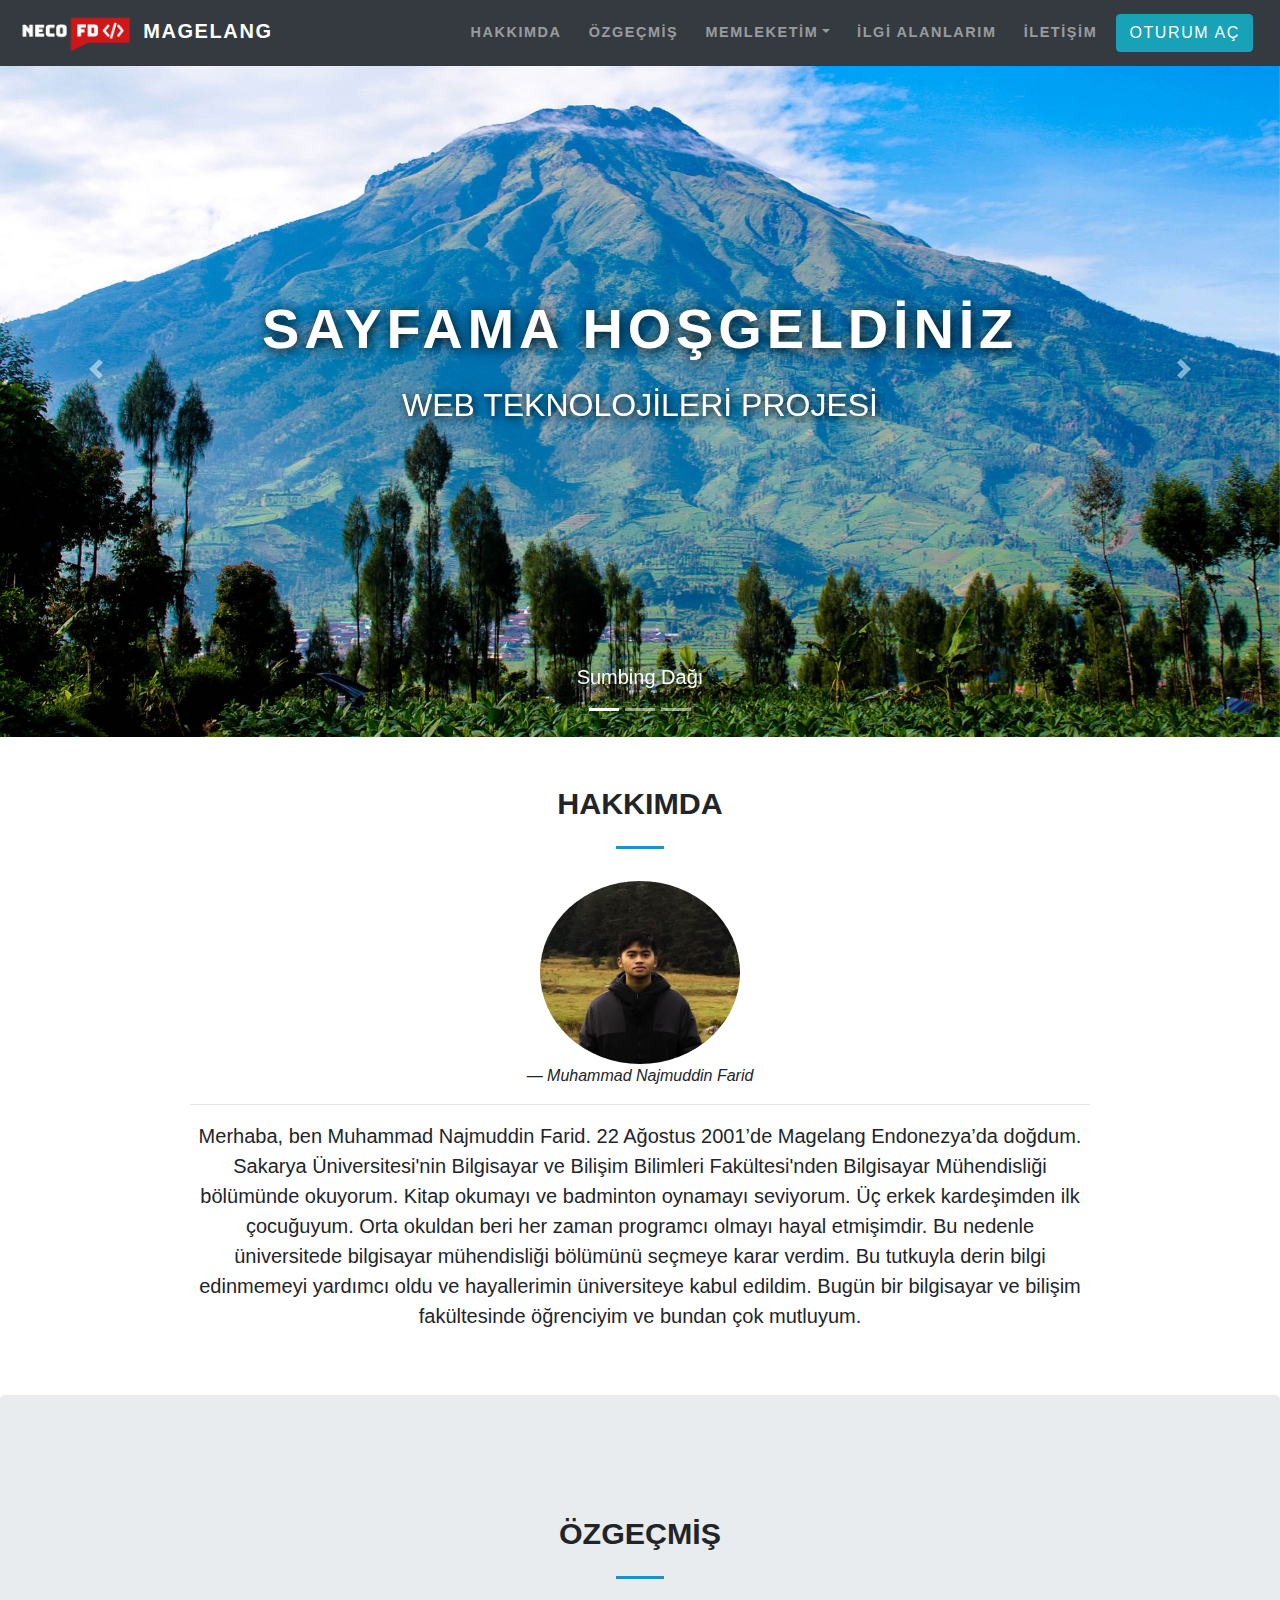
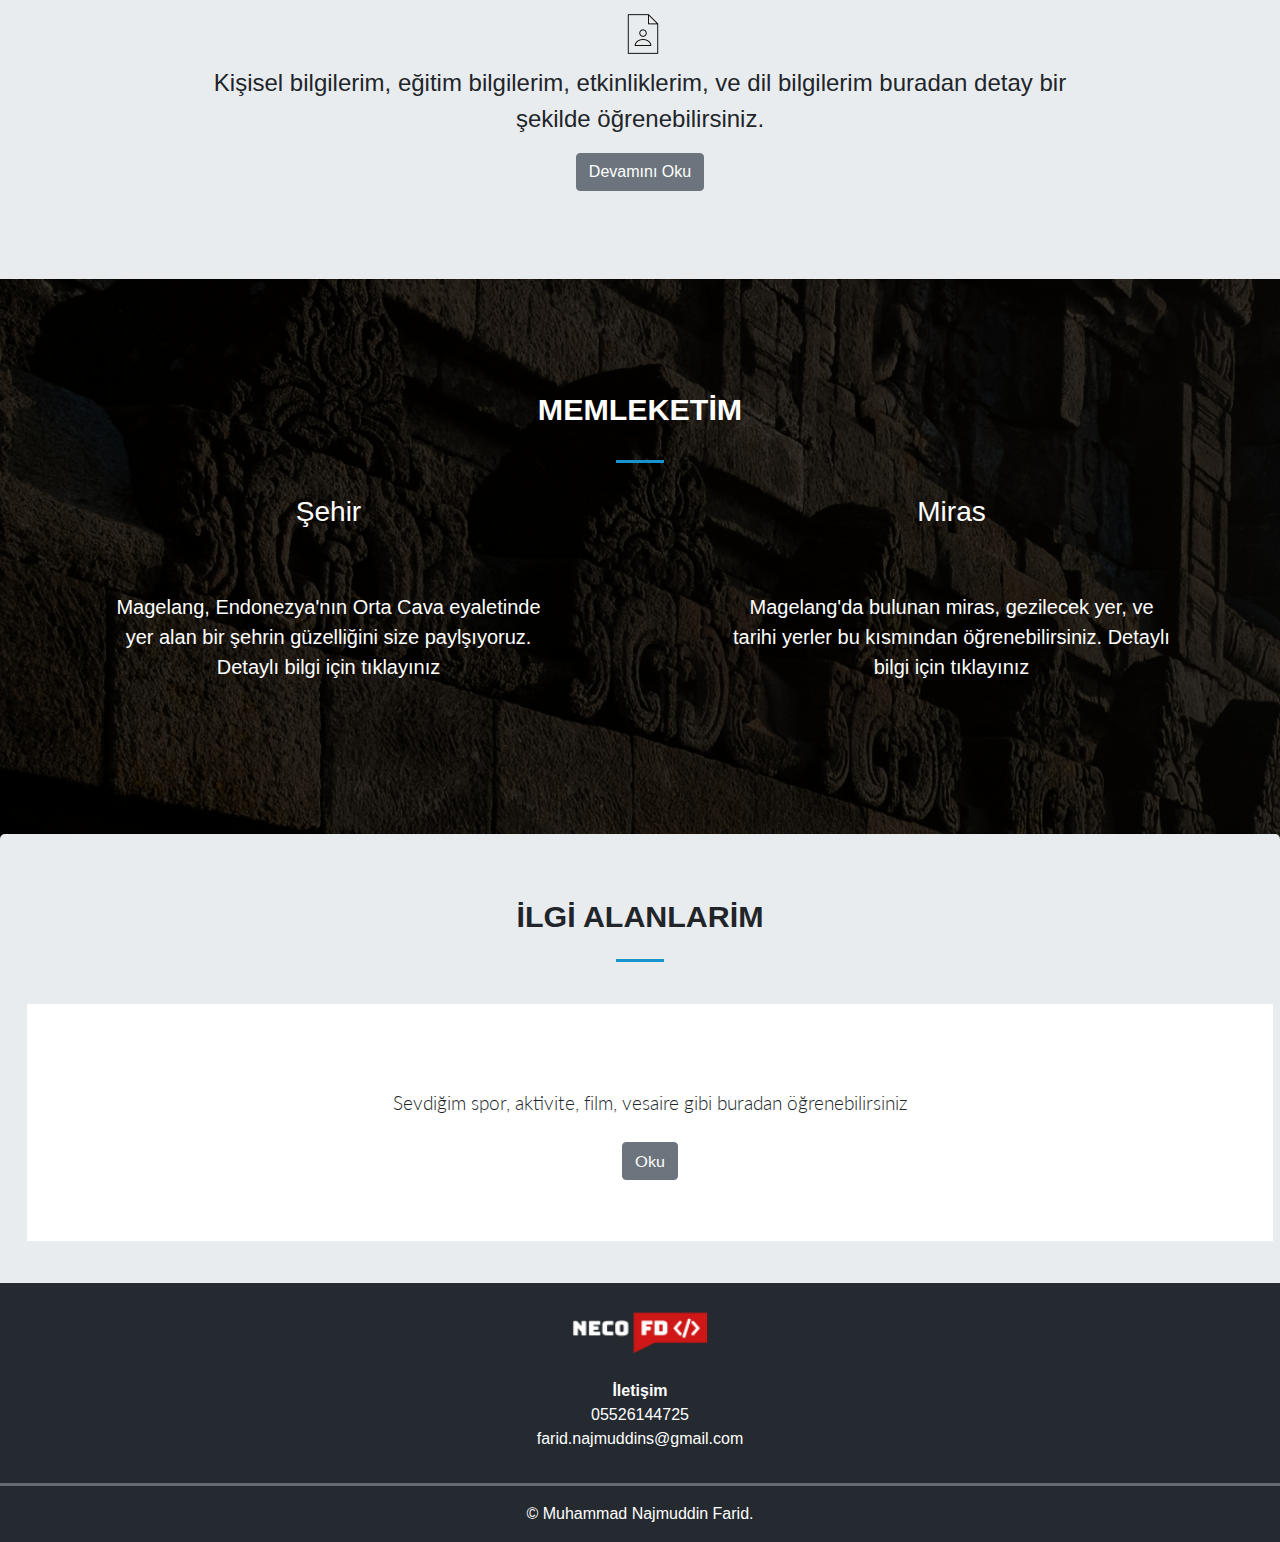
<file: index.html>
<!DOCTYPE html>
<html lang="tr-TR">

<head>
    <meta charset="UTF-8">
    <meta http-equiv="Content-language" content="en,tr">
    <meta http-equiv="X-UA-Compatible" content="IE=edge">
    <meta name="viewport" content="width=device-width, initial-scale=1.0">
    <link rel="shortcut icon" href="img/favicon.ico" type="image/x-icon"><!--Logoyu freelogodesign.com'den yapılır-->
    <title>Web Teknolojileri Projesi</title>
    <link rel="stylesheet" href="stil.css">
    <!-- Bootstrap CSS -->
    <link rel="stylesheet" href="https://maxcdn.bootstrapcdn.com/bootstrap/4.5.2/css/bootstrap.min.css">
</head>

<body data-spy="scroll" data-target="#navbarResponsive">

    <!--Ana Sayfa başlıyor-->
    <div id="anaSayfa">
    <!--Navigasiyon başlıyor-->
    <nav class="navbar navbar-expand-md bg-dark navbar-dark fixed-top">
        <a href="index.html" class="navbar-brand"><img src="img/Logom.png"> Magelang</a><!--Logoyu freelogodesign.com'den yapılır-->

        <button class="navbar-toggler" type="button" data-toggle="collapse" data-target="#navbarResponsive">
            <span class="navbar-toggler-icon"></span>
        </button>

        <div class="collapse navbar-collapse" id="navbarResponsive">
            <ul class="navbar-nav ml-auto">
                <li class="nav-item">
                    <a href="index.html" class="nav-link">Hakkımda</a>
                </li>
                <li class="nav-item">
                    <a href="ozgecmis.html" class="nav-link">Özgeçmiş</a>
                </li>
                <li class="nav-item dropdown">
                    <a href="#" class="nav-link dropdown-toggle" id="navbardrop" data-toggle="dropdown">Memleketim</a>
                    <div class="dropdown-menu">
                        <a href="sehir.html" class="dropdown-item">Şehir</a>
                        <a href="miras.html" class="dropdown-item">Miras</a>
                    </div>
                </li>
                <li class="nav-item">
                    <a href="ilgi-alanlarim.html" class="nav-link">İlgi Alanlarım</a>
                </li>
                <li class="nav-item">
                    <a href="iletisim.html" class="nav-link">İletişim</a>
                </li>
                <li class="nav-item text-center">
                    <a href="login.html" class="btn btn-info text-right" role="button" target="_blank">Oturum Aç</a>
                </li>
            </ul>
        </div>
    </nav>
    <!--Navigasiyon bitiyor-->

    <!--Açılış Sayfası başlıyor-->
    <div id="carouselExampleIndicators" class="carousel slide" data-ride="carousel">
        <ol class="carousel-indicators">
            <li data-target="#carouselExampleIndicators" data-slide-to="0" class="active"></li>
            <li data-target="#carouselExampleIndicators" data-slide-to="1"></li>
            <li data-target="#carouselExampleIndicators" data-slide-to="2"></li>
        </ol>
        <div class="carousel-inner">
            <div class="caption text-center">
                <h1>Sayfama Hoşgeldiniz</h1>
                <h3>Web Teknolojileri Projesi</h3>
            </div>
            <div class="carousel-item active">
                <img class="d-block w-100" src="img/sumbing.jpg" alt="First slide" width="50px">
                <div class="carousel-caption d-none d-md-block">
                    <h5>Sumbing Dağı</h5>
                </div>
            </div>
            <div class="carousel-item">
                <img class="d-block w-100" src="img/magelang1.jpg" alt="Second slide" width="50px">
                <div class="carousel-caption d-none d-md-block">
                    <h5>Magelang</h5>
                </div>
            </div>
            <div class="carousel-item">
                <img class="d-block w-100" src="img/borobudur3.jpg" alt="Third slide" width="50px">
                <div class="carousel-caption d-none d-md-block">
                    <h5>Borobudur Tapınağı</h5>
                </div>
            </div>
        </div>
        <a class="carousel-control-prev" href="#carouselExampleIndicators" role="button" data-slide="prev">
            <span class="carousel-control-prev-icon" aria-hidden="true"></span>
            <span class="sr-only">Previous</span>
        </a>
        <a class="carousel-control-next" href="#carouselExampleIndicators" role="button" data-slide="next">
            <span class="carousel-control-next-icon" aria-hidden="true"></span>
            <span class="sr-only">Next</span>
        </a>
    </div>
    <!--Açılış Sayfası bitiyor-->

    </div>
    <!--Ana Sayfa bitiyor-->

    <!--Hakkımda başlıyor-->
    <div id="hakkimda" class="offset">
        <div class="narrow">
            <div class="col-12 narrow text-center">
                <div class="col-12">
                    <h3 class="heading">Hakkımda</h3>
                    <div class="heading-underline"></div>
                </div>
                <div class="col-md-12 hakkimda">
                    <img src="img/ben.jpg" width="100px"><br>
                    <cite>&#8212; Muhammad Najmuddin Farid</cite>
                    <hr>
                    <p class="lead">
                    Merhaba, ben Muhammad Najmuddin Farid. 22 Ağostus 2001’de Magelang Endonezya’da doğdum.
                    Sakarya Üniversitesi'nin Bilgisayar ve Bilişim Bilimleri Fakültesi'nden Bilgisayar Mühendisliği bölümünde okuyorum.
                    Kitap okumayı ve badminton oynamayı seviyorum. Üç erkek kardeşimden ilk çocuğuyum.
                    Orta okuldan beri her zaman programcı olmayı hayal etmişimdir. Bu nedenle üniversitede bilgisayar mühendisliği 
                    bölümünü seçmeye karar verdim. Bu tutkuyla derin bilgi edinmemeyi yardımcı oldu ve 
                    hayallerimin üniversiteye kabul edildim. Bugün bir bilgisayar ve bilişim fakültesinde 
                    öğrenciyim ve bundan çok mutluyum.
                    </p>
                </div>
            </div>
        </div>
    </div>
    <!--Hakkımda bitiyor-->

    <!-- Özgeçmiş başlıyor -->
    <div id="ozgecmis" class="offset">
        <div class="jumbotron">
        <div class="narrow">

            <div class="col-12">
                <h3 class="heading text-center">Özgeçmiş</h3>
                <div class="heading-underline"></div>
            </div>
            
            <div class="row text-center">
                <div class="col-md-12">
                    <div class="ozgecmisim">
                        <img src="img/Ozgecmis.png">
                        <p class="lead">Kişisel bilgilerim, eğitim bilgilerim, etkinliklerim, ve dil bilgilerim 
                            buradan detay bir şekilde öğrenebilirsiniz.
                        </p>
                        <a href="ozgecmis.html" class="btn btn-secondary btn-md" target="_blank">Devamını Oku</a>
                    </div>
                </div>

            </div>
        </div>
        </div>
    </div>
    <!-- Özgeçmiş bitiyor -->

    <!-- Memleketim başlıyor -->
    <div id="memleketim" class="offset">
        <div class="fixed-background">
            <div class="row dark text-center">
                <div class="col-12">
                    <h3 class="heading">Memleketim</h3>
                    <div class="heading-underline"></div>
                </div>

                <div class="col-md-6">
                    <h3><a href="sehir.html" class="menu" target="_blank">Şehir</a></h3>
                    <div class="feature">
                        <i class="fa fa-bold fa-3x"></i>
                    </div>
                    <p class="narrow lead">Magelang, Endonezya'nın Orta Cava eyaletinde yer alan bir şehrin güzelliğini size paylşıyoruz. Detaylı bilgi için <a href="sehir.html" class="menu" target="_blank"><b>tıklayınız</b></a></p>
                </div>

                <div class="col-md-6">
                    <h3><a href="miras.html" class="menu" target="_blank">Miras</a></h3>
                    <div class="feature">
                        <i class="fab fa-css3 fa-3x"></i>
                    </div>
                    <p class="narrow lead">Magelang'da bulunan miras, gezilecek yer, ve tarihi yerler bu kısmından öğrenebilirsiniz. Detaylı bilgi için <a href="miras.html" class="menu" target="_blank"><b>tıklayınız</b></a></p>
                </div>
            </div><!--row-dark bitiyor-->
                <div class="fixed-wrap">
                    <div class="fixed">
                    </div>
                </div>
        </div><!--fixed-backround bitiyor-->

    </div>
    <!-- Memleketim bitiyor-->

    <!--Ilgi Alanlarim başlıyor-->
    <div id="ilgi-alanlarim" class="offset">
        <div class="jumbotron">

            <div class="col-12">
                <h3 class="heading text-center">İlgi Alanlarim</h3>
                <div class="heading-underline"></div>
            </div>
            
            <div class="row text-center">
                <div class="col-md-12 ilgi-alanlarim">
                    <div class="narrow-ozgecmis">
                        <p class="lead">Sevdiğim spor, aktivite, film, vesaire gibi buradan öğrenebilirsiniz</p>
                        <a href="ilgi-alanlarim.html" class="btn btn-secondary btn-md" target="_blank">Oku</a>
                    </div>
                </div>

            </div>
        </div>
    <!--Ilgi Alanlarim bitiyor-->

    <!--İletişim başlıyor-->
    <div id="iletisim" class="offset">
        <footer>
            <div class="row justify-content-center">
                <div class="col-md-5 text-center">
                    <a href="index.html"><img src="img/Logom.png" width="150px" alt="Logo"></a><!--Logoyu freelogodesign.com'den yapılır-->
                    <br>
                    <a href="iletisim.html" class="menu"><strong>İletişim</strong></a>
                    <p>05526144725<br>farid.najmuddins@gmail.com</p>
                </div>

                <hr class="socket">
                &copy; Muhammad Najmuddin Farid.
            </div>
        </footer>
    </div>
    <!--İletişim bitiyor-->
    
<!-- Bootstrap JS -->
<script src="https://ajax.googleapis.com/ajax/libs/jquery/3.5.1/jquery.min.js"></script>
<script src="https://cdnjs.cloudflare.com/ajax/libs/popper.js/1.16.0/umd/popper.min.js"></script>
<script src="https://maxcdn.bootstrapcdn.com/bootstrap/4.5.2/js/bootstrap.min.js"></script>

</body>
</html>
</file>
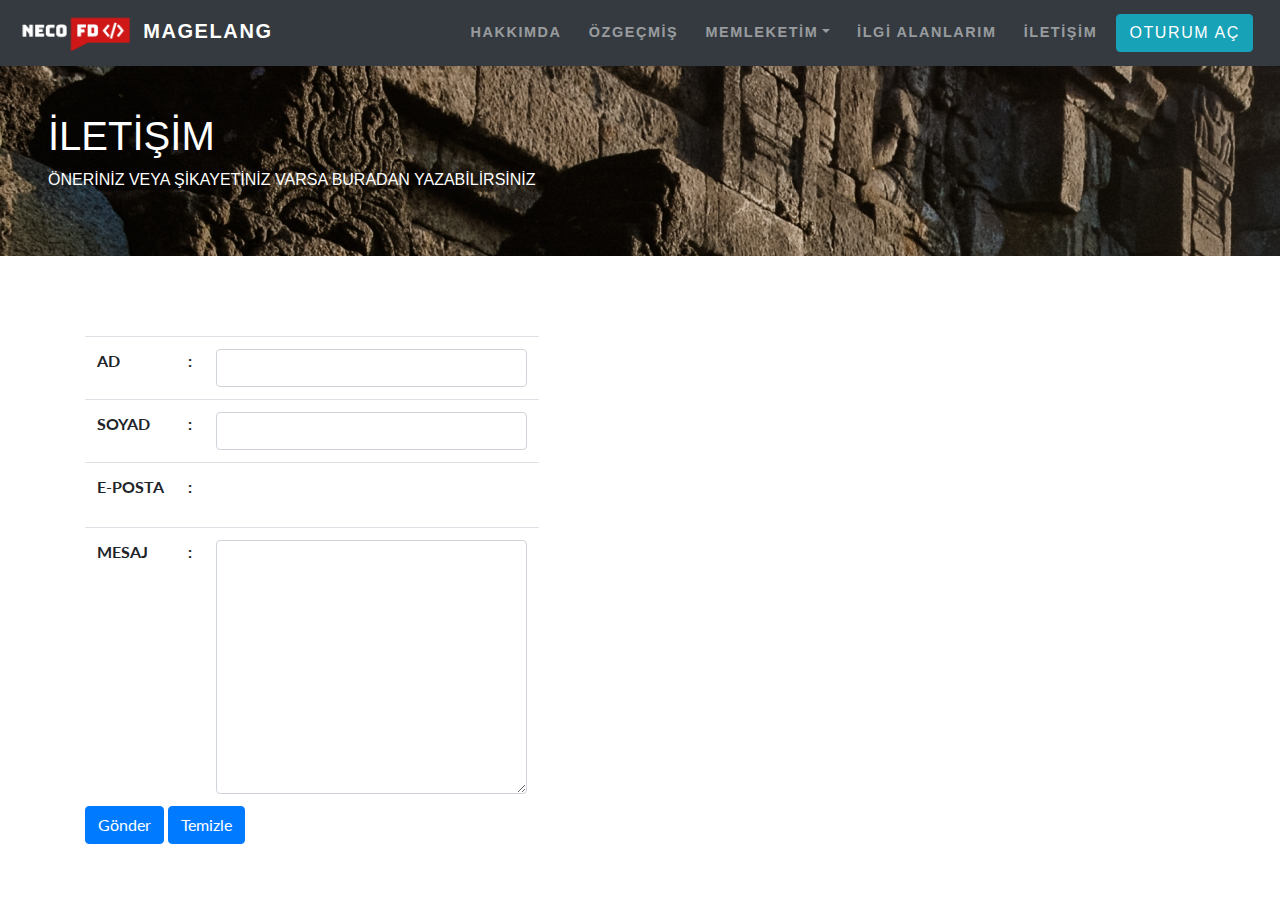
<file: iletisim.html>
<!DOCTYPE html>
<html lang="tr-TR">
<head>
    <meta charset="UTF-8">
    <meta http-equiv="X-UA-Compatible" content="iE=edge">
    <meta name="viewport" content="width=device-width, initial-scale=1.0">
    <link rel="shortcut icon" href="img/favicon.ico" type="image/x-icon">
    <title>İletişim</title>
    <link rel="stylesheet" href="stil.css">
    <!-- Bootstrap CSS -->
    <link rel="stylesheet" href="https://maxcdn.bootstrapcdn.com/bootstrap/4.5.2/css/bootstrap.min.css">
</head>
<body>
    <!--Navigasiyon başlıyor-->
    <nav class="navbar navbar-expand-md bg-dark navbar-dark fixed-top">
        <a href="index.html" class="navbar-brand"><img src="img/Logom.png"> Magelang</a><!--Logoyu freelogodesign.com'den yapılır-->

        <button class="navbar-toggler" type="button" data-toggle="collapse" data-target="#navbarResponsive">
            <span class="navbar-toggler-icon"></span>
        </button>

        <div class="collapse navbar-collapse" id="navbarResponsive">
            <ul class="navbar-nav ml-auto">
                <li class="nav-item">
                    <a href="index.html" class="nav-link">Hakkımda</a>
                </li>
                <li class="nav-item">
                    <a href="ozgecmis.html" class="nav-link">Özgeçmiş</a>
                </li>
                <li class="nav-item dropdown">
                    <a href="#" class="nav-link dropdown-toggle" id="navbardrop" data-toggle="dropdown">Memleketim</a>
                    <div class="dropdown-menu">
                        <a href="sehir.html" class="dropdown-item">Şehir</a>
                        <a href="miras.html" class="dropdown-item">Miras</a>
                    </div>
                </li>
                <li class="nav-item">
                    <a href="ilgi-alanlarim.html" class="nav-link">İlgi Alanlarım</a>
                </li>
                <li class="nav-item">
                    <a href="iletisim.html" class="nav-link">İletİşİm</a>
                </li>
                <li class="nav-item text-center">
                    <a href="login.html" class="btn btn-info text-right" role="button" target="_blank">Oturum Aç</a>
                </li>
            </ul>
        </div>
    </nav>
    <!--Navigasiyon bitiyor-->

    <!--İletİşİm formu başlıyor-->
    <div class="sehir-header">
        <h1>İletİşİm</h1>
        <p>Öneriniz veya şikayetiniz varsa buradan yazabilirsiniz</p>
    </div>

    <div class="container" id="hatali_mesaj">
        <form action="iletisimForm.php" method="POST" class="table">
            <table cellspacing="10">
                <tr>
                    <td>Ad</td><td>:</td>
                    <td><input type="text" class="form-control" id="ad" name="ad"></td>
                </tr>
                <tr>
                    <td>Soyad</td><td>:</td>
                    <td><input type="text" class="form-control" id="soyad" name="soyad"></td>
                </tr>
                <tr>
                    <td>E-Posta</td><td>:</td>
                    <td><input type="email" class="form-control" id="email" name="email"></td>
                </tr>
                <tr>
                    <td>Mesaj</td><td>:</td>
                    <td><textarea cols="30" rows="10" class="form-control" id="mesaj" name="mesaj"></textarea></td>
                </tr>
            </table>
                <input type="submit" value="Gönder" name="gonder" id="gonder" class="btn btn-primary">
                <input type="reset" value="Temizle" name="gonder" id="temizle" class="btn btn-primary">
        </form>
    </div>
    <!--İletİşİm formu bitiyor-->

    <!-- Bootstrap JS -->
    <script src="script.js"></script>
    <script src="https://ajax.googleapis.com/ajax/libs/jquery/3.5.1/jquery.min.js"></script>
    <script src="https://cdnjs.cloudflare.com/ajax/libs/popper.js/1.16.0/umd/popper.min.js"></script>
    <script src="https://maxcdn.bootstrapcdn.com/bootstrap/4.5.2/js/bootstrap.min.js"></script>

</body>
</html>
</file>
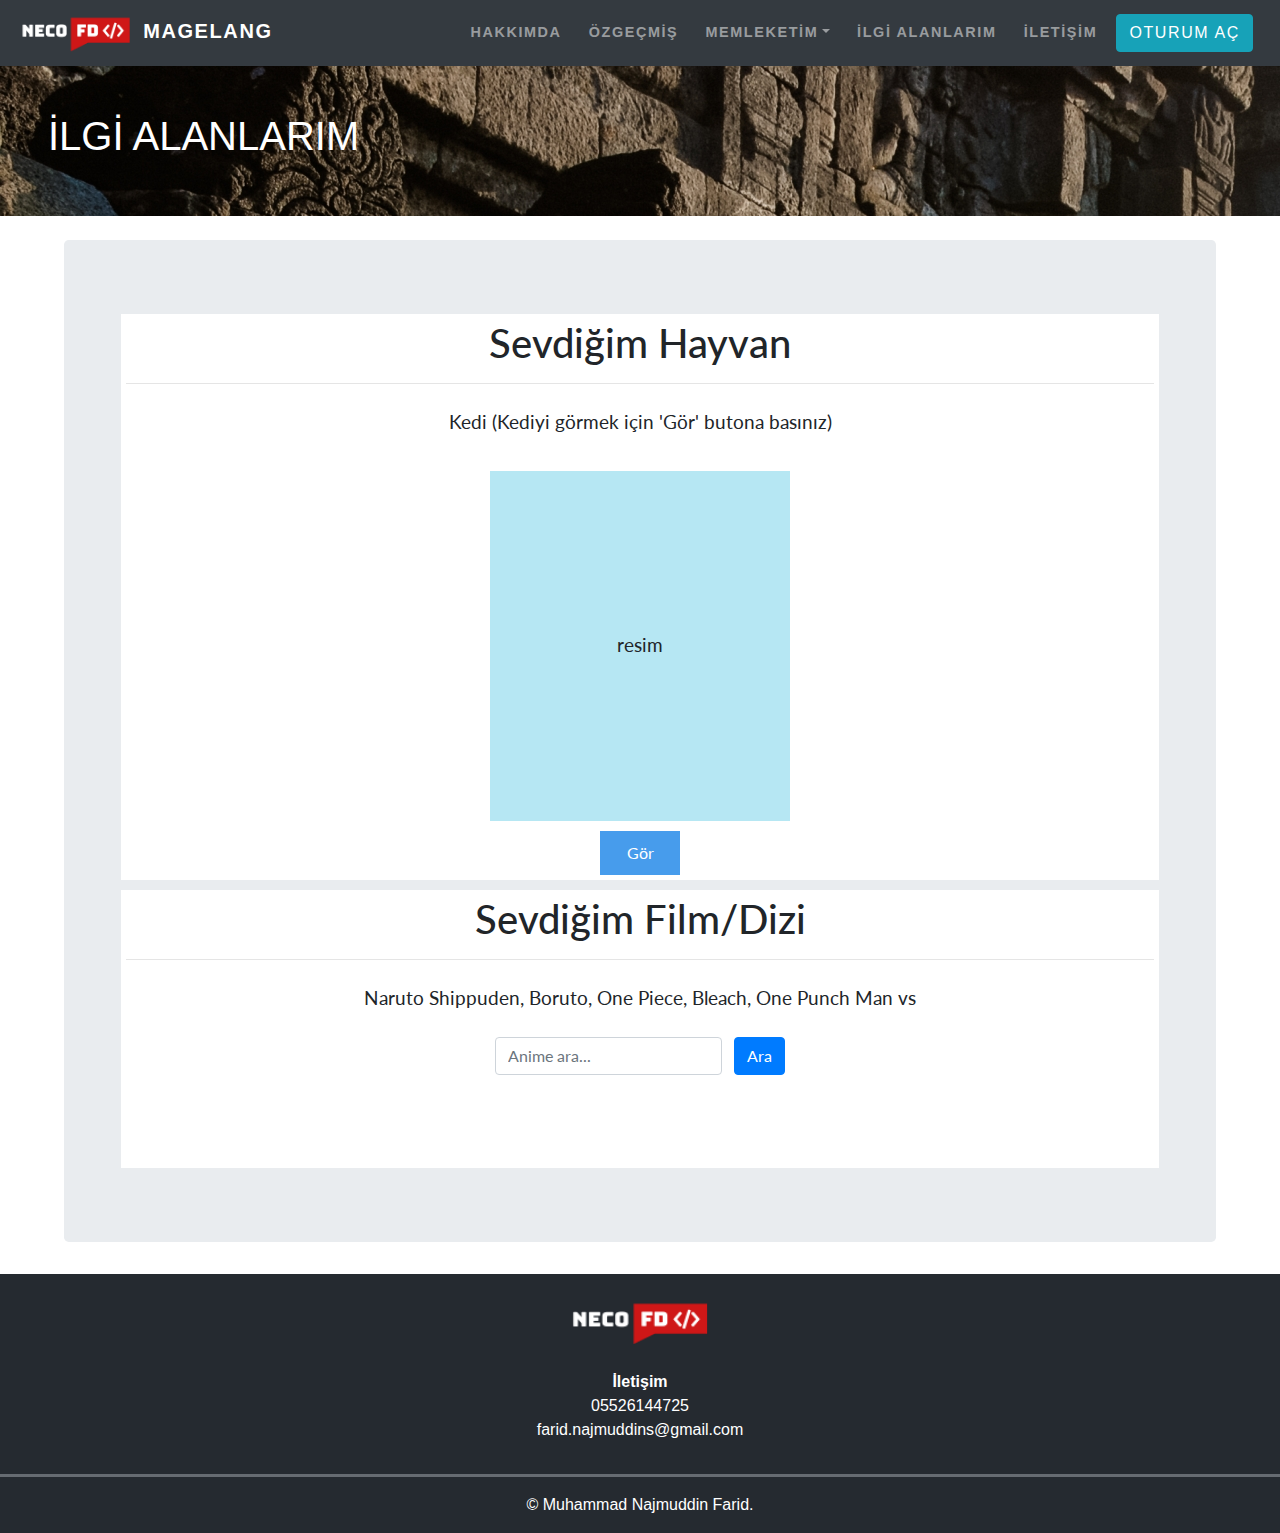
<file: ilgi-alanlarim.html>
<!DOCTYPE html>
<html lang="tr-TR">
<head>
    <meta charset="UTF-8">
    <meta http-equiv="X-UA-Compatible" content="IE=edge">
    <meta name="viewport" content="width=device-width, initial-scale=1.0">
    <link rel="shortcut icon" href="img/favicon.ico" type="image/x-icon">
    <title>İlgi Alanlarım</title>
    <link rel="stylesheet" href="./stil.css">
    <!-- Bootstrap CSS -->
    <link rel="stylesheet" href="https://maxcdn.bootstrapcdn.com/bootstrap/4.5.2/css/bootstrap.min.css">

</head>
<body>
    <!--Navigasiyon başlıyor-->
    <nav class="navbar navbar-expand-md bg-dark navbar-dark fixed-top">
        <a href="index.html" class="navbar-brand"><img src="img/Logom.png"> Magelang</a><!--Logoyu freelogodesign.com'den yapılır-->

        <button class="navbar-toggler" type="button" data-toggle="collapse" data-target="#navbarResponsive">
            <span class="navbar-toggler-icon"></span>
        </button>

        <div class="collapse navbar-collapse" id="navbarResponsive">
            <ul class="navbar-nav ml-auto">
                <li class="nav-item">
                    <a href="index.html" class="nav-link">Hakkımda</a>
                </li>
                <li class="nav-item">
                    <a href="ozgecmis.html" class="nav-link">Özgeçmiş</a>
                </li>
                <li class="nav-item dropdown">
                    <a href="#" class="nav-link dropdown-toggle" id="navbardrop" data-toggle="dropdown">Memleketim</a>
                    <div class="dropdown-menu">
                        <a href="sehir.html" class="dropdown-item">Şehir</a>
                        <a href="miras.html" class="dropdown-item">Miras</a>
                    </div>
                </li>
                <li class="nav-item">
                    <a href="ilgi-alanlarim.html" class="nav-link">İlgi Alanlarım</a>
                </li>
                <li class="nav-item">
                    <a href="iletisim.html" class="nav-link">İletişim</a>
                </li>
                <li class="nav-item text-center">
                    <a href="login.html" class="btn btn-info text-right" role="button" target="_blank">Oturum Aç</a>
                </li>
            </ul>
        </div>
    </nav>
    <!--Navigasiyon bitiyor-->

    <!--ilgi-alanlarım başlıyor-->
    <div class="ilgi-alanlarim-header">
        <h1>İlgi Alanlarım</h1>
    </div>

    <div class="narrow-ilgi-alanlarim jumbotron">
        <div class="col-md-12">
            <section class="ilgi-alanlarim">
                <h1>Sevdiğim Hayvan</h1>
                <hr>
                <p>Kedi (Kediyi görmek için 'Gör' butona basınız)</p>
                <div id="cat_result" class="results">
                    <div class="result">
                        <p>resim</p>
                    </div>
                </div>

                <div class="animal-buttons">
                    <button id="cat_btn">Gör</button>
                </div>
            </section>
            <section class="ilgi-alanlarim">
                <h1>Sevdiğim Film/Dizi</h1>
                <hr>
                <p>Naruto Shippuden, Boruto, One Piece, Bleach, One Punch Man vs</p>
                <div class="body-anime">
                    <div class="container-anime">
                        <div class="row">
                            <form id="search_form" class="col s12 form-inline">
                                <div class="row">
                                    <div class="input-field col s6">
                                        <input placeholder="Anime ara..." name="search" id="search" type="text" class="validate form-control mb-2 mr-sm-2">
                                        <input type="submit" class="btn btn-primary mb-2" value="Ara" name="search">
                                    </div>
                                </div>
                            </form>
                        </div>
                    </div>
                    <div id="search-results" class="container">
                        
                    </div>
                </div>
            </section>
        </div>
    </div>
    <!--ilgi-alanlarım bitiyor-->   

    <!--İletişim başlıyor-->
    <div id="iletisim">
        <footer>
            <div class="row justify-content-center">
                <div class="col-md-5 text-center">
                    <a href="index.html"><img src="img/Logom.png" width="150px" alt="Logo"></a><!--Logoyu freelogodesign.com'den yapılır-->
                    <br>
                    <a href="iletisim.html" class="menu"><strong>İletişim</strong></a>
                    <p>05526144725<br>farid.najmuddins@gmail.com</p>
                </div>

                <hr class="socket">
                &copy; Muhammad Najmuddin Farid.
            </div>
        </footer>
    </div>
    <!--İletişim bitiyor-->

    <!-- Compiled and minified JavaScript -->
    <script src="https://cdnjs.cloudflare.com/ajax/libs/materialize/1.0.0/js/materialize.min.js"></script>
    <!-- Bootstrap JS -->
    <script src="./api.js"></script>
    <script src="https://ajax.googleapis.com/ajax/libs/jquery/3.5.1/jquery.min.js"></script>
    <script src="https://cdnjs.cloudflare.com/ajax/libs/popper.js/1.16.0/umd/popper.min.js"></script>
    <script src="https://maxcdn.bootstrapcdn.com/bootstrap/4.5.2/js/bootstrap.min.js"></script>

</body>
</html>
</file>
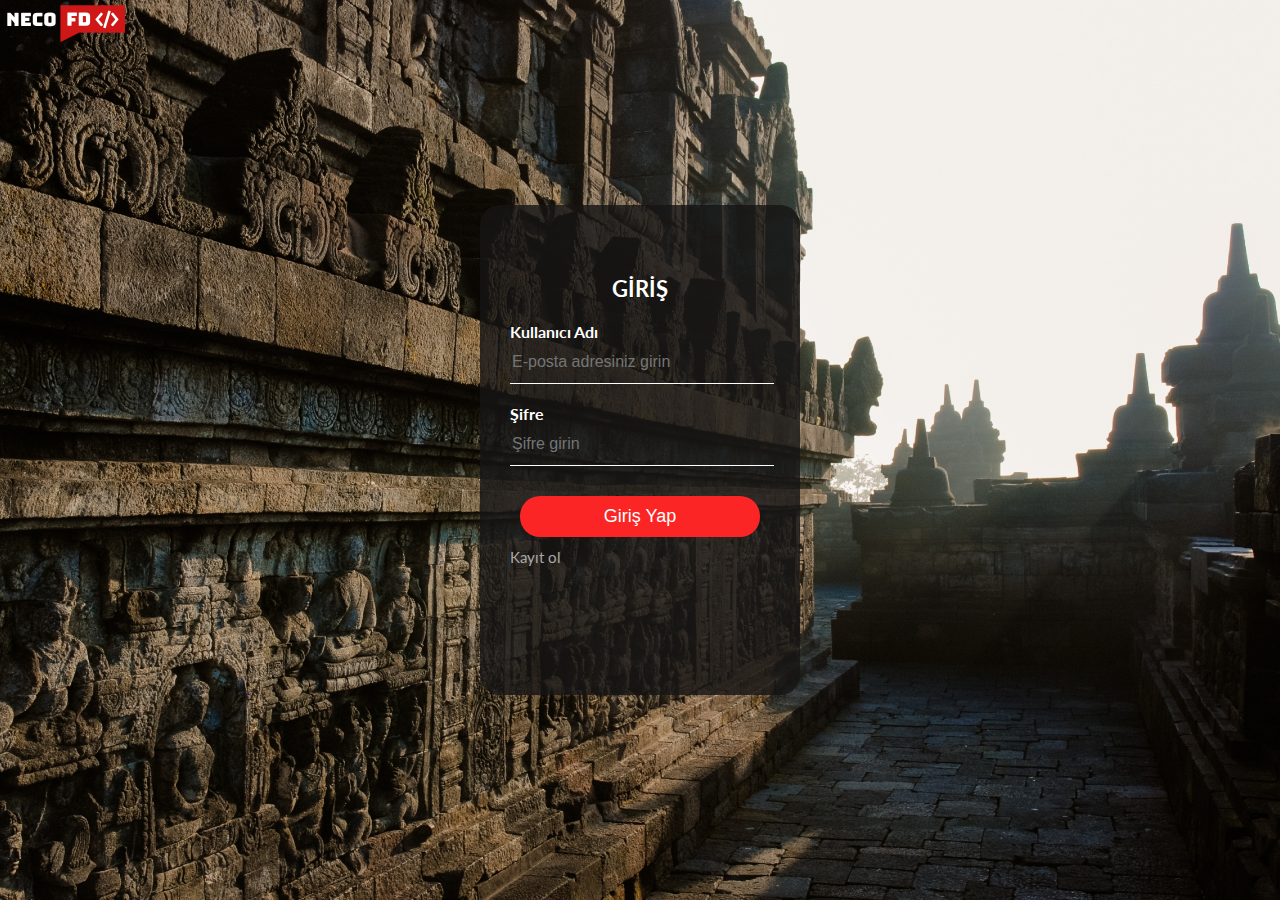
<file: login.html>
<!DOCTYPE html>
<html lang="tr-TR">

<head>
    <meta charset="UTF-8">
    <meta http-equiv="X-UA-Compatible" content="IE=edge">
    <meta name="viewport" content="width=device-width, initial-scale=1.0">
    <link rel="shortcut icon" href="img/favicon.ico" type="image/x-icon">
    <title>Giriş Sayfası</title>
    <link rel="stylesheet" href="stil.css">
</head>

<body class="login-body">
    <img src="img/Logom.png" alt="logom">
    <div class="loginbox">
        <h1 class="login-title">Giriş</h1>
        <form action="islem.php" method="POST">
            <p>Kullanıcı Adı</p>
            <input type="email" name="username" placeholder="E-posta adresiniz girin">
            <p>Şifre</p>
            <input type="password" name="password" placeholder="Şifre girin">
            <button href="login.html" name="giris">Giriş Yap</button>
        </form>
        <a href="kayit.php">Kayıt ol</a>
    </div>

    <!-- Bootstrap JS -->
    <script src="script.js"></script>
    <script src="https://ajax.googleapis.com/ajax/libs/jquery/3.5.1/jquery.min.js"></script>
    <script src="https://cdnjs.cloudflare.com/ajax/libs/popper.js/1.16.0/umd/popper.min.js"></script>
    <script src="https://maxcdn.bootstrapcdn.com/bootstrap/4.5.2/js/bootstrap.min.js"></script>

</body>

</html>
</file>
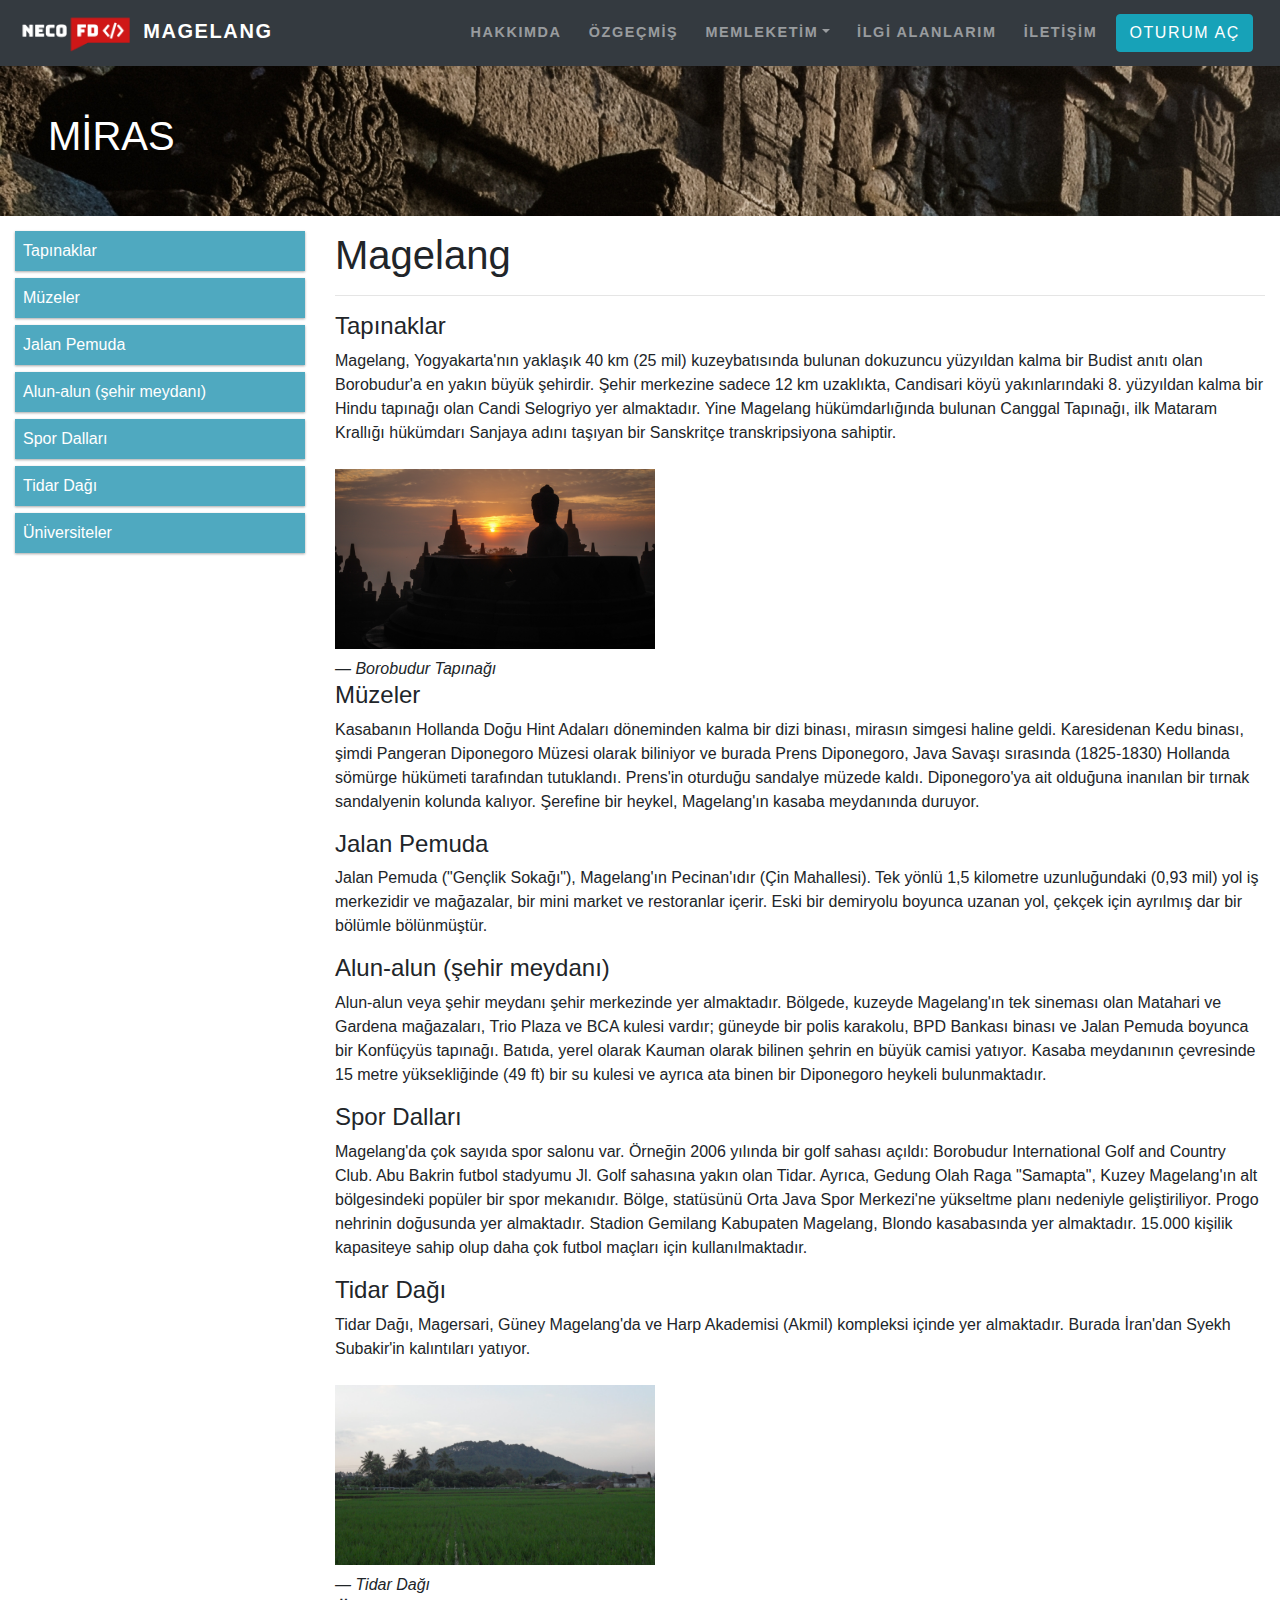
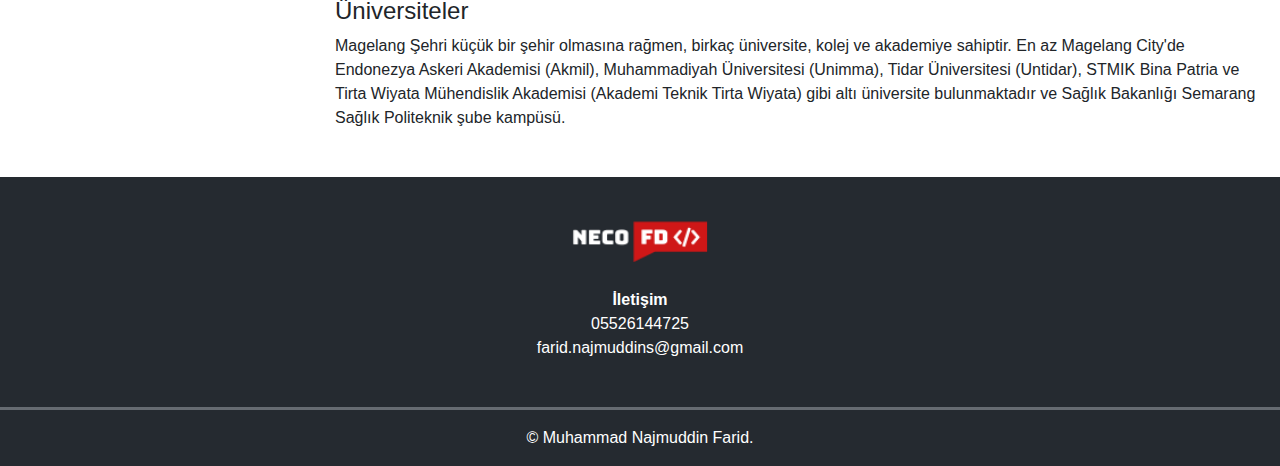
<file: miras.html>
<!DOCTYPE html>
<html lang="tr-TR">
<head>
    <meta charset="UTF-8">
    <meta http-equiv="X-UA-Compatible" content="IE=edge">
    <meta name="viewport" content="width=device-width, initial-scale=1.0">
    <link rel="shortcut icon" href="img/favicon.ico" type="image/x-icon">
    <title>Miras</title>
    <link rel="stylesheet" href="stil.css">
    <!-- Bootstrap CSS -->
    <link rel="stylesheet" href="https://maxcdn.bootstrapcdn.com/bootstrap/4.5.2/css/bootstrap.min.css">
    <style>
        * {
        box-sizing: border-box;
        }
        [class*="col-"] {
        float: left;
        padding: 15px;
        }
    </style>
</head>
<body>
    <!--Navigasiyon başlıyor-->
    <nav class="navbar navbar-expand-md bg-dark navbar-dark fixed-top">
        <a href="index.html" class="navbar-brand"><img src="img/Logom.png"> Magelang</a><!--Logoyu freelogodesign.com'den yapılır-->

        <button class="navbar-toggler" type="button" data-toggle="collapse" data-target="#navbarResponsive">
            <span class="navbar-toggler-icon"></span>
        </button>

        <div class="collapse navbar-collapse" id="navbarResponsive">
            <ul class="navbar-nav ml-auto">
                <li class="nav-item">
                    <a href="index.html" class="nav-link">Hakkımda</a>
                </li>
                <li class="nav-item">
                    <a href="ozgecmis.html" class="nav-link">Özgeçmiş</a>
                </li>
                <li class="nav-item dropdown">
                    <a href="#" class="nav-link dropdown-toggle" id="navbardrop" data-toggle="dropdown">Memleketim</a>
                    <div class="dropdown-menu">
                        <a href="sehir.html" class="dropdown-item">Şehir</a>
                        <a href="miras.html" class="dropdown-item">Miras</a>
                    </div>
                </li>
                <li class="nav-item">
                    <a href="ilgi-alanlarim.html" class="nav-link">İlgi Alanlarım</a>
                </li>
                <li class="nav-item">
                    <a href="iletisim.html" class="nav-link">İletişim</a>
                </li>
                <li class="nav-item text-center">
                    <a href="login.html" class="btn btn-info text-right" role="button" target="_blank">Oturum Aç</a>
                </li>
            </ul>
        </div>
    </nav>
    <!--Navigasiyon bitiyor-->

    <!--Şehir başlıyor-->
    <div class="miras-header">
        <h1>Miras</h1>
    </div>

    <div class="row-miras">
        <div class="col-3 col-sm-3 miras-menu">
            <ul>
                <li>Tapınaklar</li>
                <li>Müzeler</li>
                <li>Jalan Pemuda</li>
                <li>Alun-alun (şehir meydanı)</li>
                <li>Spor Dalları</li>
                <li>Tidar Dağı</li>
                <li>Üniversiteler</li>
            </ul>
        </div>

        <div class="col-6 col-sm-9 miras">
            <h1>Magelang</h1>
            <hr>
            <h4>Tapınaklar</h4>
            <p>
                Magelang, Yogyakarta'nın yaklaşık 40 km (25 mil) kuzeybatısında bulunan dokuzuncu yüzyıldan kalma bir Budist anıtı olan Borobudur'a en yakın büyük şehirdir. Şehir merkezine sadece 12 km uzaklıkta, Candisari köyü yakınlarındaki 8. yüzyıldan kalma bir Hindu tapınağı olan Candi Selogriyo yer almaktadır. Yine Magelang hükümdarlığında bulunan Canggal Tapınağı, ilk Mataram Krallığı hükümdarı Sanjaya adını taşıyan bir Sanskritçe transkripsiyona sahiptir.
            </p>
            <img src="img/borobudur6.jpg" class="miras-img" alt="Borobudur Tapınağı"><br>
            <cite>&#8212; Borobudur Tapınağı</cite>
            <h4>Müzeler</h4>
            <p>
                Kasabanın Hollanda Doğu Hint Adaları döneminden kalma bir dizi binası, mirasın simgesi haline geldi. Karesidenan Kedu binası, şimdi Pangeran Diponegoro Müzesi olarak biliniyor ve burada Prens Diponegoro, Java Savaşı sırasında (1825-1830) Hollanda sömürge hükümeti tarafından tutuklandı. Prens'in oturduğu sandalye müzede kaldı. Diponegoro'ya ait olduğuna inanılan bir tırnak sandalyenin kolunda kalıyor. Şerefine bir heykel, Magelang'ın kasaba meydanında duruyor.
            </p>
            <h4>Jalan Pemuda</h4>
            <p>
                Jalan Pemuda ("Gençlik Sokağı"), Magelang'ın Pecinan'ıdır (Çin Mahallesi). Tek yönlü 1,5 kilometre uzunluğundaki (0,93 mil) yol iş merkezidir ve mağazalar, bir mini market ve restoranlar içerir. Eski bir demiryolu boyunca uzanan yol, çekçek için ayrılmış dar bir bölümle bölünmüştür.
            </p>
            <h4>Alun-alun (şehir meydanı)</h4>
            <p>
                Alun-alun veya şehir meydanı şehir merkezinde yer almaktadır. Bölgede, kuzeyde Magelang'ın tek sineması olan Matahari ve Gardena mağazaları, Trio Plaza ve BCA kulesi vardır; güneyde bir polis karakolu, BPD Bankası binası ve Jalan Pemuda boyunca bir Konfüçyüs tapınağı. Batıda, yerel olarak Kauman olarak bilinen şehrin en büyük camisi yatıyor. Kasaba meydanının çevresinde 15 metre yüksekliğinde (49 ft) bir su kulesi ve ayrıca ata binen bir Diponegoro heykeli bulunmaktadır.
            </p>
            <h4>Spor Dalları</h4>
            <p>
                Magelang'da çok sayıda spor salonu var. Örneğin 2006 yılında bir golf sahası açıldı: Borobudur International Golf and Country Club. Abu Bakrin futbol stadyumu Jl. Golf sahasına yakın olan Tidar. Ayrıca, Gedung Olah Raga "Samapta", Kuzey Magelang'ın alt bölgesindeki popüler bir spor mekanıdır. Bölge, statüsünü Orta Java Spor Merkezi'ne yükseltme planı nedeniyle geliştiriliyor. Progo nehrinin doğusunda yer almaktadır. Stadion Gemilang Kabupaten Magelang, Blondo kasabasında yer almaktadır. 15.000 kişilik kapasiteye sahip olup daha çok futbol maçları için kullanılmaktadır.
            </p>
            <h4>Tidar Dağı</h4>
            <p>
                Tidar Dağı, Magersari, Güney Magelang'da ve Harp Akademisi (Akmil) kompleksi içinde yer almaktadır. Burada İran'dan Syekh Subakir'in kalıntıları yatıyor.
            </p>
            <img src="img/Tidar.jpg" class="miras-img" alt="Tidar Dağı"><br>
            <cite>&#8212; Tidar Dağı</cite>
            <h4>Üniversiteler</h4>
            <p>
                Magelang Şehri küçük bir şehir olmasına rağmen, birkaç üniversite, kolej ve akademiye sahiptir. En az Magelang City'de Endonezya Askeri Akademisi (Akmil), Muhammadiyah Üniversitesi (Unimma), Tidar Üniversitesi (Untidar), STMIK Bina Patria ve Tirta Wiyata Mühendislik Akademisi (Akademi Teknik Tirta Wiyata) gibi altı üniversite bulunmaktadır ve Sağlık Bakanlığı Semarang Sağlık Politeknik şube kampüsü.
            </p>

        </div>
    </div>
    <!--Şehir bitiyor-->

    <!--İletişim başlıyor-->
    <div id="iletisim">
        <footer>
            <div class="row justify-content-center">
                <div class="col-md-5 text-center">
                    <a href="index.html"><img src="img/Logom.png" width="150px" alt="Logo"></a><!--Logoyu freelogodesign.com'den yapılır-->
                    <br>
                    <a href="iletisim.html" class="menu"><strong>İletişim</strong></a>
                    <p>05526144725<br>farid.najmuddins@gmail.com</p>
                </div>

                <hr class="socket">
                &copy; Muhammad Najmuddin Farid.
            </div>
        </footer>
    </div>
    <!--İletişim bitiyor-->

    <!-- Bootstrap JS -->
    <script src="https://ajax.googleapis.com/ajax/libs/jquery/3.5.1/jquery.min.js"></script>
    <script src="https://cdnjs.cloudflare.com/ajax/libs/popper.js/1.16.0/umd/popper.min.js"></script>
    <script src="https://maxcdn.bootstrapcdn.com/bootstrap/4.5.2/js/bootstrap.min.js"></script>
</body>
</html>
</file>
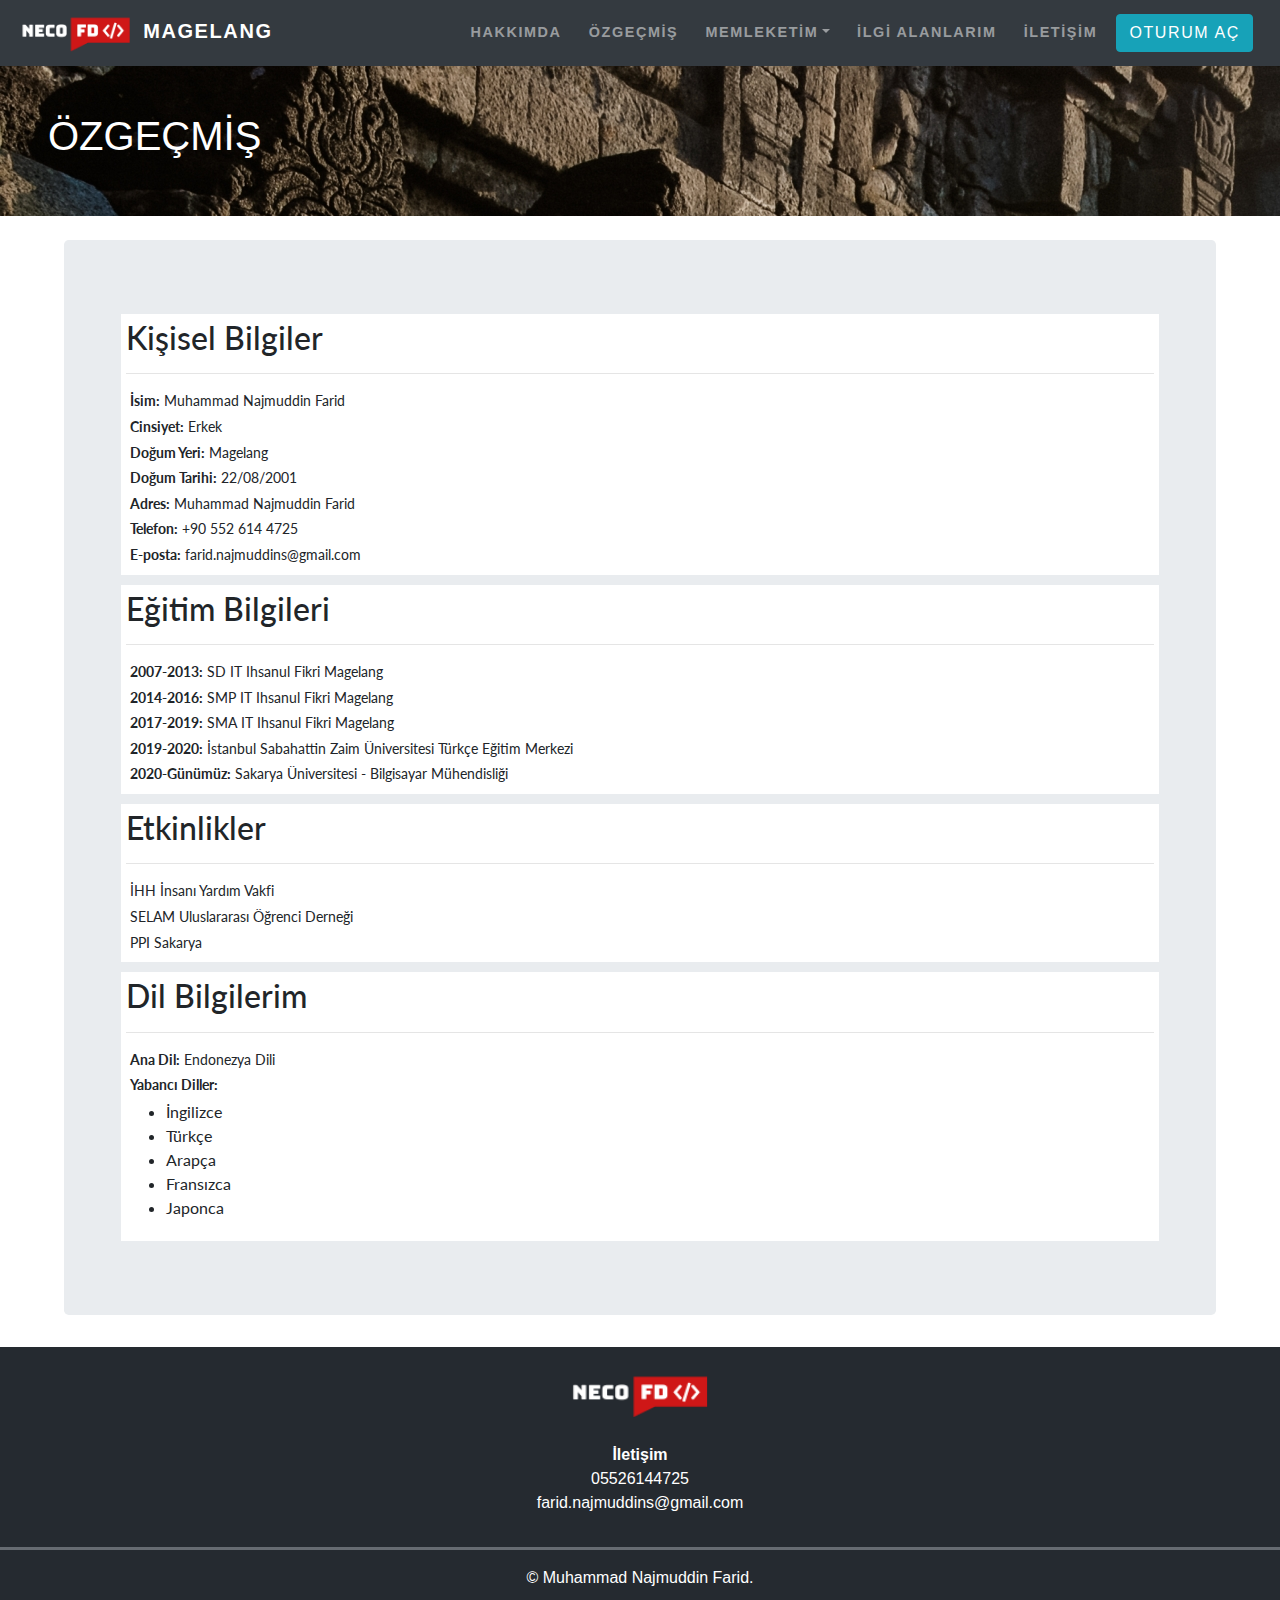
<file: ozgecmis.html>
<!DOCTYPE html>
<html lang="tr-TR">
<head>
    <meta charset="UTF-8">
    <meta http-equiv="X-UA-Compatible" content="IE=edge">
    <meta name="viewport" content="width=device-width, initial-scale=1.0">
    <link rel="shortcut icon" href="img/favicon.ico" type="image/x-icon">
    <title>Özgeçmiş</title>
    <link rel="stylesheet" href="stil.css">
    <!-- Bootstrap CSS -->
    <link rel="stylesheet" href="https://maxcdn.bootstrapcdn.com/bootstrap/4.5.2/css/bootstrap.min.css">
</head>
<body>
    <!--Navigasiyon başlıyor-->
    <nav class="navbar navbar-expand-md bg-dark navbar-dark fixed-top">
        <a href="index.html" class="navbar-brand"><img src="img/Logom.png"> Magelang</a><!--Logoyu freelogodesign.com'den yapılır-->

        <button class="navbar-toggler" type="button" data-toggle="collapse" data-target="#navbarResponsive">
            <span class="navbar-toggler-icon"></span>
        </button>

        <div class="collapse navbar-collapse" id="navbarResponsive">
            <ul class="navbar-nav ml-auto">
                <li class="nav-item">
                    <a href="index.html" class="nav-link">Hakkımda</a>
                </li>
                <li class="nav-item">
                    <a href="ozgecmis.html" class="nav-link">Özgeçmiş</a>
                </li>
                <li class="nav-item dropdown">
                    <a href="#" class="nav-link dropdown-toggle" id="navbardrop" data-toggle="dropdown">Memleketim</a>
                    <div class="dropdown-menu">
                        <a href="sehir.html" class="dropdown-item">Şehir</a>
                        <a href="miras.html" class="dropdown-item">Miras</a>
                    </div>
                </li>
                <li class="nav-item">
                    <a href="ilgi-alanlarim.html" class="nav-link">İlgi Alanlarım</a>
                </li>
                <li class="nav-item">
                    <a href="iletisim.html" class="nav-link">İletişim</a>
                </li>
                <li class="nav-item text-center">
                    <a href="login.html" class="btn btn-info text-right" role="button" target="_blank">Oturum Aç</a>
                </li>
            </ul>
        </div>
    </nav>
    <!--Navigasiyon bitiyor-->

    <!--Ozgecmis başlıyor-->
    <div class="ozgecmis-header">
        <h1>Özgeçmiş</h1>
    </div>

    <div>
        <div class="narrow-ozgecmis jumbotron">
            <div class="col-md-12">
                <section class="ozgecmis">
                    <h2>Kişisel Bilgiler</h2>
                    <hr>
                    <p><strong>İsim:</strong> Muhammad Najmuddin Farid</p>
                    <p><strong>Cinsiyet:</strong> Erkek</p>
                    <p><strong>Doğum Yeri:</strong> Magelang</p>
                    <p><strong>Doğum Tarihi:</strong> 22/08/2001</p>
                    <p><strong>Adres:</strong> Muhammad Najmuddin Farid</p>
                    <p><strong>Telefon:</strong> +90 552 614 4725</p>
                    <p><strong>E-posta:</strong> farid.najmuddins@gmail.com</p>
                </section>
                <section class="ozgecmis">
                    <h2>Eğitim Bilgileri</h2>
                    <hr>
                    <p><strong>2007-2013:</strong> SD IT Ihsanul Fikri Magelang</p>
                    <p><strong>2014-2016:</strong> SMP IT Ihsanul Fikri Magelang</p>
                    <p><strong>2017-2019:</strong> SMA IT Ihsanul Fikri Magelang</p>
                    <p><strong>2019-2020:</strong> İstanbul Sabahattin Zaim Üniversitesi Türkçe Eğitim Merkezi</p>
                    <p><strong>2020-Günümüz:</strong> Sakarya Üniversitesi - Bilgisayar Mühendisliği</p>
                </section>
                <section class="ozgecmis">
                    <h2>Etkinlikler</h2>
                    <hr>
                    <p>İHH İnsanı Yardım Vakfi</p>
                    <p>SELAM Uluslararası Öğrenci Derneği</p>
                    <p>PPI Sakarya</p>
                </section>
                <section class="ozgecmis">
                    <h2>Dil Bilgilerim</h2>
                    <hr>
                    <p><strong>Ana Dil:</strong> Endonezya Dili</p>
                    <p>
                        <strong>Yabancı Diller:</strong>
                        <ul>
                            <li>İngilizce</li>
                            <li>Türkçe</li>
                            <li>Arapça</li>
                            <li>Fransızca</li>
                            <li>Japonca</li>
                        </ul>
                    </p>
                </section>
            </div>    
        </div>
    </div>
    <!--Ozgecmis bitiyor-->

    <!--İletişim başlıyor-->
    <div id="iletisim">
        <footer>
            <div class="row justify-content-center">
                <div class="col-md-5 text-center">
                    <a href="index.html"><img src="img/Logom.png" width="150px" alt="Logo"></a><!--Logoyu freelogodesign.com'den yapılır-->
                    <br>
                    <a href="iletisim.html" class="menu"><strong>İletişim</strong></a>
                    <p>05526144725<br>farid.najmuddins@gmail.com</p>
                </div>
                <hr class="socket">
                &copy; Muhammad Najmuddin Farid.
            </div>
        </footer>
    </div>
    <!--İletişim bitiyor-->

    <!-- Bootstrap JS -->
    <script src="https://ajax.googleapis.com/ajax/libs/jquery/3.5.1/jquery.min.js"></script>
    <script src="https://cdnjs.cloudflare.com/ajax/libs/popper.js/1.16.0/umd/popper.min.js"></script>
    <script src="https://maxcdn.bootstrapcdn.com/bootstrap/4.5.2/js/bootstrap.min.js"></script>

</body>
</html>
</file>
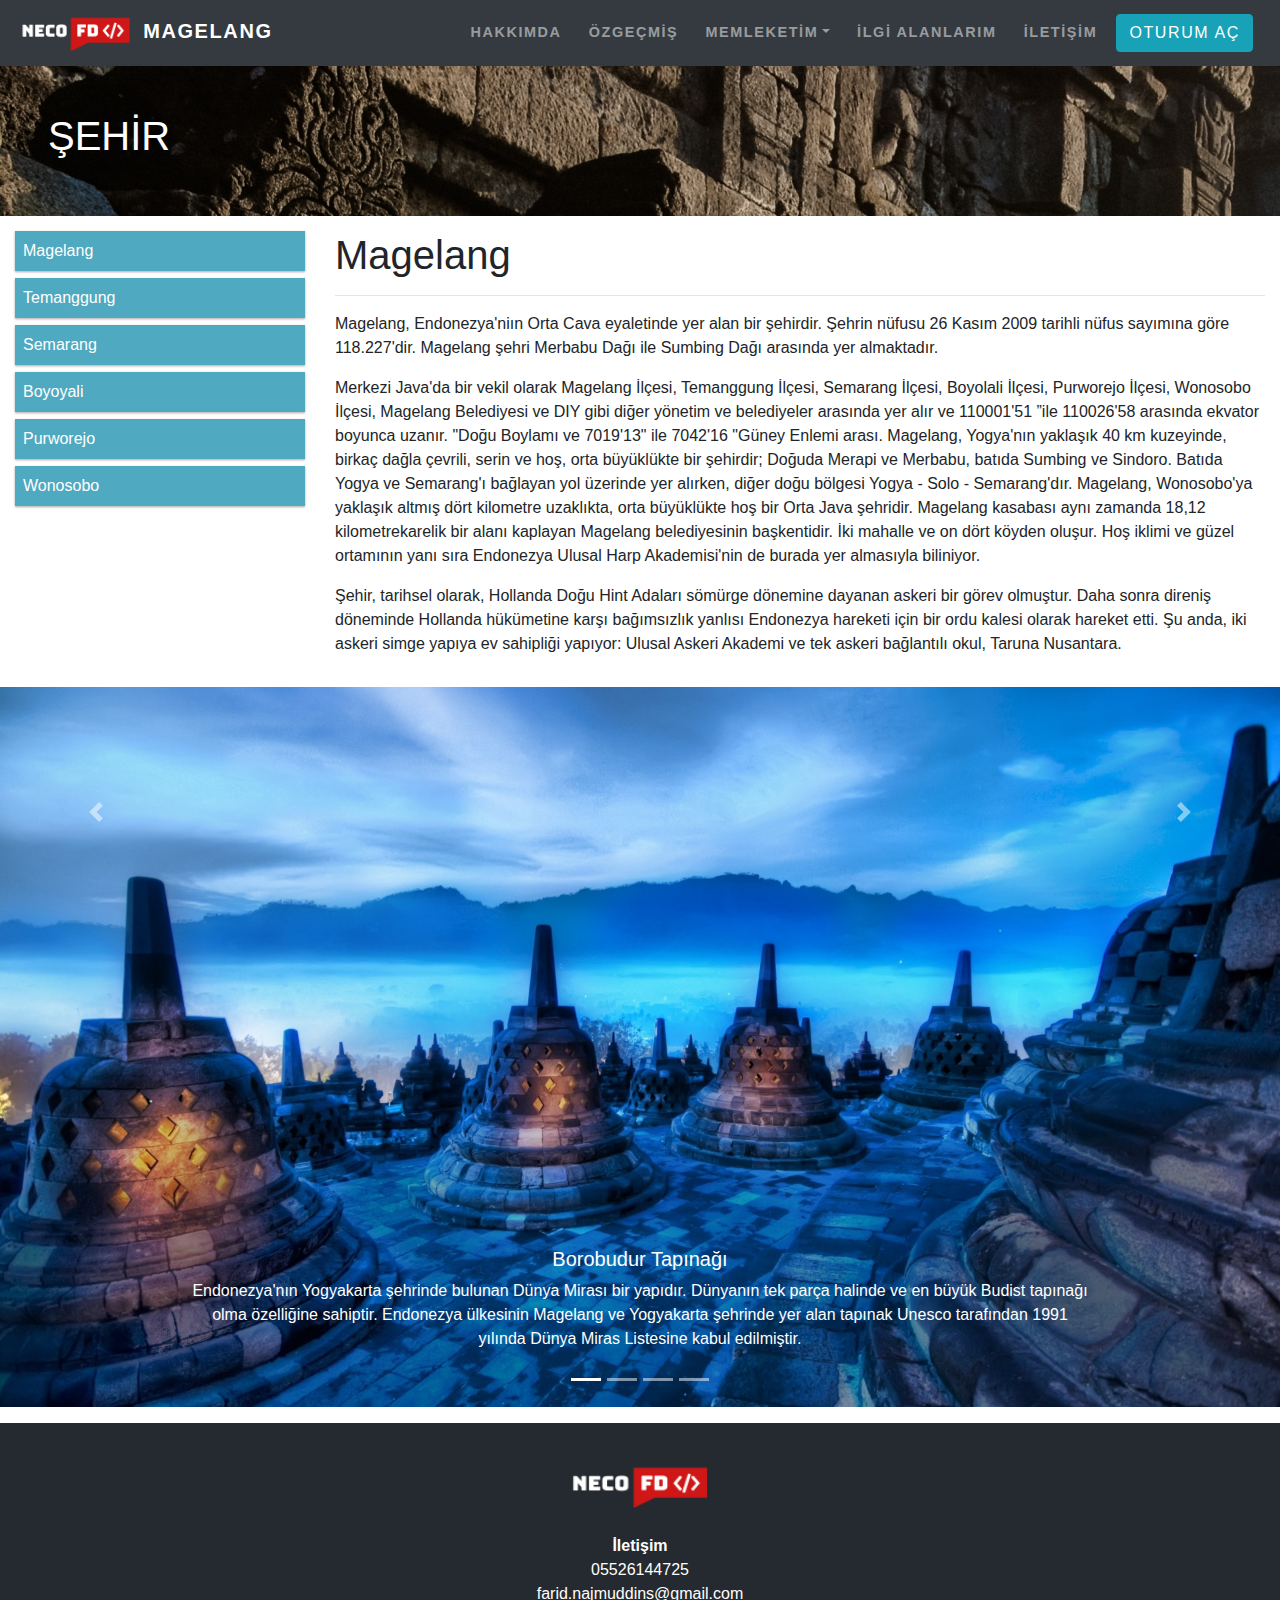
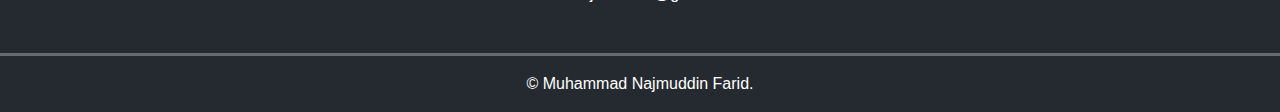
<file: sehir.html>
<!DOCTYPE html>
<html lang="tr-TR">
<head>
    <meta charset="UTF-8">
    <meta http-equiv="X-UA-Compatible" content="IE=edge">
    <meta name="viewport" content="width=device-width, initial-scale=1.0">
    <link rel="shortcut icon" href="img/favicon.ico" type="image/x-icon">
    <title>Şehir</title>
    <link rel="stylesheet" href="stil.css">
    <!-- Bootstrap CSS -->
    <link rel="stylesheet" href="https://maxcdn.bootstrapcdn.com/bootstrap/4.5.2/css/bootstrap.min.css">
    <style>
        * {
        box-sizing: border-box;
        }
        [class*="col-"] {
        float: left;
        padding: 15px;
        }
    </style>
</head>
<body>
    <!--Navigasiyon başlıyor-->
    <nav class="navbar navbar-expand-md bg-dark navbar-dark fixed-top">
        <a href="index.html" class="navbar-brand"><img src="img/Logom.png"> Magelang</a><!--Logoyu freelogodesign.com'den yapılır-->

        <button class="navbar-toggler" type="button" data-toggle="collapse" data-target="#navbarResponsive">
            <span class="navbar-toggler-icon"></span>
        </button>

        <div class="collapse navbar-collapse" id="navbarResponsive">
            <ul class="navbar-nav ml-auto">
                <li class="nav-item">
                    <a href="index.html" class="nav-link">Hakkımda</a>
                </li>
                <li class="nav-item">
                    <a href="ozgecmis.html" class="nav-link">Özgeçmiş</a>
                </li>
                <li class="nav-item dropdown">
                    <a href="#" class="nav-link dropdown-toggle" id="navbardrop" data-toggle="dropdown">Memleketim</a>
                    <div class="dropdown-menu">
                        <a href="sehir.html" class="dropdown-item">Şehir</a>
                        <a href="miras.html" class="dropdown-item">Miras</a>
                    </div>
                </li>
                <li class="nav-item">
                    <a href="ilgi-alanlarim.html" class="nav-link">İlgi Alanlarım</a>
                </li>
                <li class="nav-item">
                    <a href="iletisim.html" class="nav-link">İletişim</a>
                </li>
                <li class="nav-item text-center">
                    <a href="login.html" class="btn btn-info text-right" role="button" target="_blank">Oturum Aç</a>
                </li>
            </ul>
        </div>
    </nav>
    <!--Navigasiyon bitiyor-->

    <!--Şehir başlıyor-->
    <div class="sehir-header">
        <h1>Şehir</h1>
    </div>

    <div class="row-sehir">
        <div class="col-3 col-sm-3 sehir-menu">
            <ul>
                <li>Magelang</li>
                <li>Temanggung</li>
                <li>Semarang</li>
                <li>Boyoyali</li>
                <li>Purworejo</li>
                <li>Wonosobo</li>
            </ul>
        </div>

        <div class="col-6 col-sm-9 main">
            <h1>Magelang</h1>
            <hr>
            <p>Magelang, Endonezya'niın Orta Cava eyaletinde yer alan bir şehirdir.
                Şehrin nüfusu 26 Kasım 2009 tarihli nüfus sayımına göre 118.227'dir. 
                Magelang şehri Merbabu Dağı ile Sumbing Dağı arasında yer almaktadır.
            </p>
            <p>Merkezi Java'da bir vekil olarak Magelang İlçesi, Temanggung İlçesi, Semarang İlçesi, Boyolali İlçesi, Purworejo İlçesi, 
                Wonosobo İlçesi, Magelang Belediyesi ve DIY gibi diğer yönetim ve belediyeler arasında yer alır ve 110001'51 ”ile 110026'58 
                arasında ekvator boyunca uzanır. "Doğu Boylamı ve 7019'13" ile 7042'16 "Güney Enlemi arası. Magelang, Yogya'nın yaklaşık 40 km 
                kuzeyinde, birkaç dağla çevrili, serin ve hoş, orta büyüklükte bir şehirdir; Doğuda Merapi ve Merbabu, batıda Sumbing ve Sindoro. 
                Batıda Yogya ve Semarang'ı bağlayan yol üzerinde yer alırken, diğer doğu bölgesi Yogya - Solo - Semarang'dır. Magelang, Wonosobo'ya 
                yaklaşık altmış dört kilometre uzaklıkta, orta büyüklükte hoş bir Orta Java şehridir. Magelang kasabası aynı zamanda 
                18,12 kilometrekarelik bir alanı kaplayan Magelang belediyesinin başkentidir. İki mahalle ve on dört köyden oluşur. 
                Hoş iklimi ve güzel ortamının yanı sıra Endonezya Ulusal Harp Akademisi'nin de burada yer almasıyla biliniyor.
            </p>
            <p>
                Şehir, tarihsel olarak, Hollanda Doğu Hint Adaları sömürge dönemine dayanan askeri bir görev olmuştur. Daha sonra 
                direniş döneminde Hollanda hükümetine karşı bağımsızlık yanlısı Endonezya hareketi için bir ordu kalesi olarak hareket etti. 
                Şu anda, iki askeri simge yapıya ev sahipliği yapıyor: Ulusal Askeri Akademi ve tek askeri bağlantılı okul, Taruna Nusantara.
            </p>
        </div>

        <div id="carouselExampleIndicators" class="carousel slide" data-ride="carousel">
            <ol class="carousel-indicators">
                <li data-target="#carouselExampleIndicators" data-slide-to="0" class="active"></li>
                <li data-target="#carouselExampleIndicators" data-slide-to="1"></li>
                <li data-target="#carouselExampleIndicators" data-slide-to="2"></li>
                <li data-target="#carouselExampleIndicators" data-slide-to="3"></li>
            </ol>
            <div class="carousel-inner">
                <div class="carousel-item active">
                    <img class="d-block w-100" src="img/Borobudur.jpg" alt="First slide" width="50px">
                    <div class="carousel-caption d-none d-md-block">
                        <h5>Borobudur Tapınağı</h5>
                        <p> Endonezya'nın Yogyakarta şehrinde bulunan Dünya Mirası bir yapıdır. Dünyanın tek parça halinde ve en büyük Budist tapınağı olma özelliğine sahiptir. Endonezya ülkesinin Magelang ve Yogyakarta şehrinde yer alan tapınak Unesco tarafından 1991 yılında Dünya Miras Listesine kabul edilmiştir.</p>
                    </div>
                </div>
                <div class="carousel-item">
                    <img class="d-block w-100" src="img/magelang1.jpg" alt="Second slide" width="50px">
                    <div class="carousel-caption d-none d-md-block">
                        <h5>Şehir Meydanı</h5>
                        <p>Alun-alun veya şehir meydanı şehir merkezinde yer almaktadır.</p>
                    </div>
                </div>
                <div class="carousel-item">
                    <img class="d-block w-100" src="img/sawah.jpg" alt="Third slide" width="50px">
                    <div class="carousel-caption d-none d-md-block">
                        <h5>Pirinç Tarlası</h5>
                        <p>Magelang'da birçok pirinç tarlası bulunmuştur. Bunun sebebi orada yaşayan insanlar pilav ana yemeği olarak yerler.</p>
                    </div>
                </div>
                <div class="carousel-item">
                    <img class="d-block w-100" src="img/ketep-pass.jpg" alt="Fourth slide" width="50px">
                    <div class="carousel-caption d-none d-md-block">
                        <h5>Ketep Pass</h5>
                        <p>Ketep Pass, Ketep, Sawangan, Magelang, Orta Java'daki bir turistik cazibe merkezinin adıdır. Bu Ketep Pass, başta Merapi Dağı olmak üzere volkanik turizmin özellikleriyle geliştirilmiş bir doğal turizm objesidir.</p>
                    </div>
                </div>
            </div>
            <a class="carousel-control-prev" href="#carouselExampleIndicators" role="button" data-slide="prev">
                <span class="carousel-control-prev-icon" aria-hidden="true"></span>
                <span class="sr-only">Previous</span>
            </a>
            <a class="carousel-control-next" href="#carouselExampleIndicators" role="button" data-slide="next">
                <span class="carousel-control-next-icon" aria-hidden="true"></span>
                <span class="sr-only">Next</span>
            </a>
        </div>
    </div>
    <!--Şehir bitiyor-->

    <!--İletişim başlıyor-->
    <div id="iletisim">
        <footer>
            <div class="row justify-content-center">
                <div class="col-md-5 text-center">
                    <a href="index.html"><img src="img/Logom.png" width="150px" alt="Logo"></a><!--Logoyu freelogodesign.com'den yapılır-->
                    <br>
                    <a href="iletisim.html" class="menu"><strong>İletişim</strong></a>
                    <p>05526144725<br>farid.najmuddins@gmail.com</p>
                </div>

                <hr class="socket">
                &copy; Muhammad Najmuddin Farid.
            </div>
        </footer>
    </div>
    <!--İletişim bitiyor-->

    <!-- Bootstrap JS -->
    <script src="https://ajax.googleapis.com/ajax/libs/jquery/3.5.1/jquery.min.js"></script>
    <script src="https://cdnjs.cloudflare.com/ajax/libs/popper.js/1.16.0/umd/popper.min.js"></script>
    <script src="https://maxcdn.bootstrapcdn.com/bootstrap/4.5.2/js/bootstrap.min.js"></script>

</body>
</html>
</file>
<file: stil.css>
@import url("https://fonts.googleapis.com/css2?family=Lato&display=swap");

/*ANA SAYFA*/
body {
  overflow-x: hidden;
  font-family: "Lato", sans-serif;
  color: #252a30;
}

.offset:before {
  display: block;
  content: "";
  height: fit-content;
  margin-top: -4rem;
}
/*Navigasyon*/
.navbar {
  text-transform: uppercase;
  font-weight: 700;
  font-size: 0.9rem;
  letter-spacing: 0.1rem;
  background: rgba(0, 0, 0, 0.6) !important;
}

.navbar-brand img {
  height: 2.5rem;
}

.navbar-nav li {
  padding-right: 0.7rem;
}

.navbar-dark .navbar-nav .navbar-link {
  color: white;
  padding-top: 0.8rem;
}

.navbar-dark .navbar-nav .navbar-link.active,
.navbar-dark .navbar-nav .navbar-link:hover {
  color: #1ebba3;
}

.dropdown-menu {
  color: #252a30;
}

.dropdown-item {
  color: black;
}
/* Ana Sayfa */

.home-inner {
  background-image: url(img/Borobudur.jpg);
  height: 120vh;
  width: 250vh;
}

.caption {
  width: 100%;
  height: 100%;
  position: absolute;
  top: 40%;
  z-index: 1;
  color: white;
  text-transform: uppercase;
}

.caption h1 {
  font-size: 3.5rem;
  font-weight: 700;
  letter-spacing: 0.3rem;
  text-shadow: 0.1rem 0.1rem 0.8rem black;
  padding-bottom: 1rem;
}

.caption h3 {
  font-size: 2rem;
  text-shadow: 0.1rem 0.1rem 0.5rem black;
  padding-bottom: 1.6rem;
}

.btn-lg {
  border-width: medium;
  border-radius: 0;
  padding: 0.6rem 1.3rem;
  font-size: 1.1rem;
}

/*Hakkimda*/
.narrow {
  width: 75%;
  margin: 1.5rem auto;
  padding-top: 2rem; /*2rem idi*/
  padding-bottom: 2rem;
}

.narrow h3 {
  font-size: 1.9rem;
  font-weight: 700;
  text-transform: uppercase;
  margin-bottom: 1.5rem;
}

.hakkimda img {
  width: 200px;
  border-radius: 50%;
}

/* ozgecmis */
.jumbotron {
  margin-bottom: 0;
  padding-top: 2rem 0 2rem;
  border-radius: 0;
}

h3.heading {
  font-size: 1.9rem;
  font-weight: 700;
  text-transform: uppercase;
  margin-bottom: 1.5rem;
}

.heading-underline {
  width: 3rem;
  height: 0.2rem;
  background-color: #1794ce;
  margin: 0 auto 2rem;
}

.ozgecmisim p {
  font-size: 1.5rem;
}

/* Memleketim */
.fixed-background {
  background-image: url(img/borobudur1.jpg);
  z-index: -1;
  padding-bottom: 3rem;
}

.dark {
  background-color: rgba(0, 0, 0, 0.75);
  color: white;
  padding: 7rem 2rem;
}

.fixed-background h3 {
  margin-bottom: 2rem;
}

.fixed-background p {
  margin-top: 1.5rem;
}

.menu {
  color: white;
  background-color: transparent;
  text-decoration: none;
}

.menu:hover {
  color: white;
  background-color: transparent;
  text-decoration: none;
}

/*Iletisim*/
footer {
  background-color: #252a30;
  color: white;
  padding-bottom: 1rem;
  margin-top: 1rem;
}

footer img {
  height: 3rem;
  margin: 1.5rem 0;
}

footer a {
  color: white;
}

hr.socket {
  width: 100%;
  border-top: 0.2rem solid #666b71;
  margin-top: 1rem;
}

@media (max-width: 767px) {
  .caption h1 {
    font-size: 1.5rem;
    letter-spacing: 0.15rem;
    padding-bottom: 0.2rem;
  }
  .caption h3 {
    font-size: 1rem;
    padding-bottom: 1rem;
  }
  .btn-lg {
    padding: 0.5rem 1rem;
    font-size: 1rem;
  }
  .narrow p {
    font-size: 0.9rem;
  }
}
/* SON ANA SAYFA*/

/* OTURUM/LOGİN SAYFASI*/
.login-body {
  font-family: "Lato", sans-serif;
  margin: 0;
  padding: 0;
  background: url(img/borobudur1.jpg);
  height: 100vh;
  background-size: cover;
  background-position: center;
}

.loginbox {
  width: 320px;
  height: 490px;
  border-radius: 20px;
  background: rgba(22, 21, 21, 0.815);
  color: #fff;
  top: 50%;
  left: 50%;
  position: absolute;
  transform: translate(-50%, -50%);
  box-sizing: border-box;
  padding: 70px 30px;
}

.login-title {
  margin: 0;
  padding: 0 0 20px;
  text-transform: uppercase;
  text-align: center;
  font-size: 22px;
}

.loginbox p {
  margin: 0;
  padding: 0;
  font-weight: bold;
}

.loginbox input {
  width: 100%;
  margin-bottom: 20px;
}

.loginbox input[type="text"],
input[type="email"],
input[type="password"] {
  border: none;
  border-bottom: 1px solid #fff;
  background: transparent;
  outline: none;
  height: 40px;
  color: white;
  font-size: 16px;
}

.loginbox button {
  display: flex;
  justify-content: center;
  align-items: center;
  border: none;
  outline: none;
  width: 15rem;
  background: #fb2525;
  color: white;
  font-size: 18px;
  border-radius: 20px;
}

.loginbox button:hover {
  cursor: pointer;
  background: #e24c27;
  color: black;
}

.loginbox a {
  text-decoration: none;
  font-size: 15px;
  line-height: 20px;
  color: darkgrey;
}

.loginbox a:hover {
  cursor: pointer;
  color: #fff;
}

.error {
  background: #f2dede;
  color: #a94442;
  padding: 10px;
  width: 95%;
  border-radius: 5px;
  margin: 20px auto;
  text-align: center;
}

.home-php h1 {
  text-align: center;
  color: #fff;
}

.home-php a {
  border: none;
  outline: none;
  height: 40px;
  background: #fb2525;
  color: white;
  font-size: 18px;
  border-radius: 20px;
}

.home-php a:hover {
  cursor: pointer;
  background: #e24c27;
  color: black;
}

/* SON OTURUM SAYFASI*/

/* ÖZGEÇMİŞ SAYFASI*/
.narrow-ozgecmis {
  width: 90%;
  margin: 1.5rem auto;
  padding-top: 2rem; /*2rem idi*/
  padding-bottom: 2rem;
}

.ozgecmis-header {
  background-image: url(img/borobudur1.jpg);
  color: white;
  margin-top: 4rem;
  padding: 3rem 3rem;
  text-transform: uppercase;
}

.ozgecmis {
  font-family: "Lato", sans-serif;
  margin: 0;
  padding: 5px;
  background-color: lightgray;
}

.tum-ozgecmis > h1,
.ozgecmis {
  margin: 10px;
  padding: 5px;
}

.ozgecmis {
  background: white;
}

.ozgecmis p {
  margin: 4px;
  font-size: 90%;
}
/*SON OZGECMIS SAYFASI*/

/*SEHIR SAYFASI*/
.row-sehir::after {
  content: "";
  clear: both;
  display: table;
}

html {
  font-family: "Lato", sans-serif;
}

.sehir-header {
  background-image: url(img/borobudur1.jpg);
  color: white;
  margin-top: 4rem;
  padding: 3rem 3rem;
  text-transform: uppercase;
}

.sehir-menu ul {
  list-style-type: none;
  margin: 0;
  padding: 0;
}

.sehir-menu li {
  padding: 8px;
  margin-bottom: 7px;
  background-color: #4fa9c0;
  color: white;
  box-shadow: 0 1px 3px rgba(0, 0, 0, 0.12), 0 1px 2px rgba(0, 0, 0, 0.24);
}

.sehir-menu li:hover {
  background-color: #0099cc;
}

.aside {
  background-color: #4fa9c0;
  padding: 15px;
  color: white;
  text-align: center;
  font-size: 14px;
  box-shadow: 0 1px 3px rgba(0, 0, 0, 0.12), 0 1px 2px rgba(0, 0, 0, 0.24);
}
/* telefonlar için: */
[class*="col-"] {
  width: 100%;
}

@media only screen and (min-width: 600px) {
  /* Tabletler için: */
  .col-s-1 {
    width: 8.33%;
  }
  .col-s-2 {
    width: 16.66%;
  }
  .col-s-3 {
    width: 25%;
  }
  .col-s-4 {
    width: 33.33%;
  }
  .col-s-5 {
    width: 41.66%;
  }
  .col-s-6 {
    width: 50%;
  }
  .col-s-7 {
    width: 58.33%;
  }
  .col-s-8 {
    width: 66.66%;
  }
  .col-s-9 {
    width: 75%;
  }
  .col-s-10 {
    width: 83.33%;
  }
  .col-s-11 {
    width: 91.66%;
  }
  .col-s-12 {
    width: 100%;
  }
}
@media only screen and (min-width: 768px) {
  /* PCler için: */
  .col-1 {
    width: 8.33%;
  }
  .col-2 {
    width: 16.66%;
  }
  .col-3 {
    width: 25%;
  }
  .col-4 {
    width: 33.33%;
  }
  .col-5 {
    width: 41.66%;
  }
  .col-6 {
    width: 50%;
  }
  .col-7 {
    width: 58.33%;
  }
  .col-8 {
    width: 66.66%;
  }
  .col-9 {
    width: 75%;
  }
  .col-10 {
    width: 83.33%;
  }
  .col-11 {
    width: 91.66%;
  }
  .col-12 {
    width: 100%;
  }
}
/*SON SEHIR SAYFASI*/

/*MIRAS SAYFASI*/
.row-miras::after {
  content: "";
  clear: both;
  display: table;
}

html {
  font-family: "Lato", sans-serif;
}

.miras-header {
  background-image: url(img/borobudur1.jpg);
  color: white;
  margin-top: 4rem;
  padding: 3rem 3rem;
  text-transform: uppercase;
}

.miras-img {
  width: 20rem;
  margin: 0.5rem 2rem 0.5rem 0;
}

.miras-menu ul {
  list-style-type: none;
  margin: 0;
  padding: 0;
}

.miras-menu li {
  padding: 8px;
  margin-bottom: 7px;
  background-color: #4fa9c0;
  color: white;
  box-shadow: 0 1px 3px rgba(0, 0, 0, 0.12), 0 1px 2px rgba(0, 0, 0, 0.24);
}

.miras-menu li:hover {
  background-color: #0099cc;
}
/*SON MIRAS SAYFASI*/

/*İLGİ ALANLARIM SAYFASI*/
.narrow-ilgi-alanlarim {
  width: 90%;
  margin: 1.5rem auto;
  padding-top: 2rem; /*2rem idi*/
  padding-bottom: 2rem;
}

.ilgi-alanlarim-header {
  background-image: url(img/borobudur1.jpg);
  color: white;
  margin-top: 4rem;
  padding: 3rem 3rem;
  text-transform: uppercase;
}

.ilgi-alanlarim {
  font-family: "Lato", sans-serif;
  margin: 0;
  padding: 5px;
  background-color: lightgray;
}

.tum-ilgi-alanlarim > h1,
.ilgi-alanlarim {
  margin: 10px;
  padding: 5px;
}

.ilgi-alanlarim h1 {
  text-align: center;
}

.ilgi-alanlarim {
  background: white;
}

.ilgi-alanlarim p {
  margin: 1.5rem;
  font-size: 1.2rem;
  text-align: center;
}
.results {
  display: flex;
  align-items: center;
  justify-content: center;
}

.result {
  background-color: #76d2e988;
  display: flex;
  align-items: center;
  justify-content: center;
  margin: 10px;
  height: 350px;
  width: 300px;
}

.result img {
  object-fit: cover;
  width: 80px;
}

.animal-buttons {
  display: flex;
  align-items: center;
  justify-content: center;
}

button {
  background-color: #479cec;
  border: 0;
  border-radius: 20px;
  color: #fff;
  font-size: 18px;
  padding: 10px;
  margin: 10px;
  width: 80px;
}

button:active {
  transform: scale(0.98);
}

button:focus {
  outline: none;
}

.container-anime {
  justify-content: center;
  text-align: center;
  align-items: center;
}

.form-inline {
  justify-content: center;
}

.kemicofa-row {
  display: flex;
  flex-direction: row;
  flex-wrap: nowrap;
  overflow-x: scroll;
  justify-content: stretch;
}

.kemicofa-row > * {
  flex-basis: 20rem;
  flex-shrink: 0;
}

.kemicofa-row .card {
  display: flex;
  flex-direction: column;
}

.kemicofa-row .card > .card-content {
  flex-grow: 1;
}

.kemicofa-row .card > .card-image {
  flex-basis: 20rem;
  flex-shrink: 0;
  overflow-y: hidden;
  background-color: white;
}

.body-anime {
  margin: 0;
  overflow-x: hidden;
}
/*SON İLGİ ALANLARIM SAYFASI*/

/*İLETİŞİM SAYFASI*/
.container {
  margin-top: 5rem;
  font-family: "Lato", sans-serif;
  text-transform: uppercase;
  font-weight: bold;
}

.table input[type="submit"],
input[type="reset"] {
  justify-content: center;
  align-items: center;
  text-align: center;
}

.iletisim-button {
  margin: 1rem;
  justify-content: center;
}
/*SON İLETİŞİM SAYFASI*/
</file>
